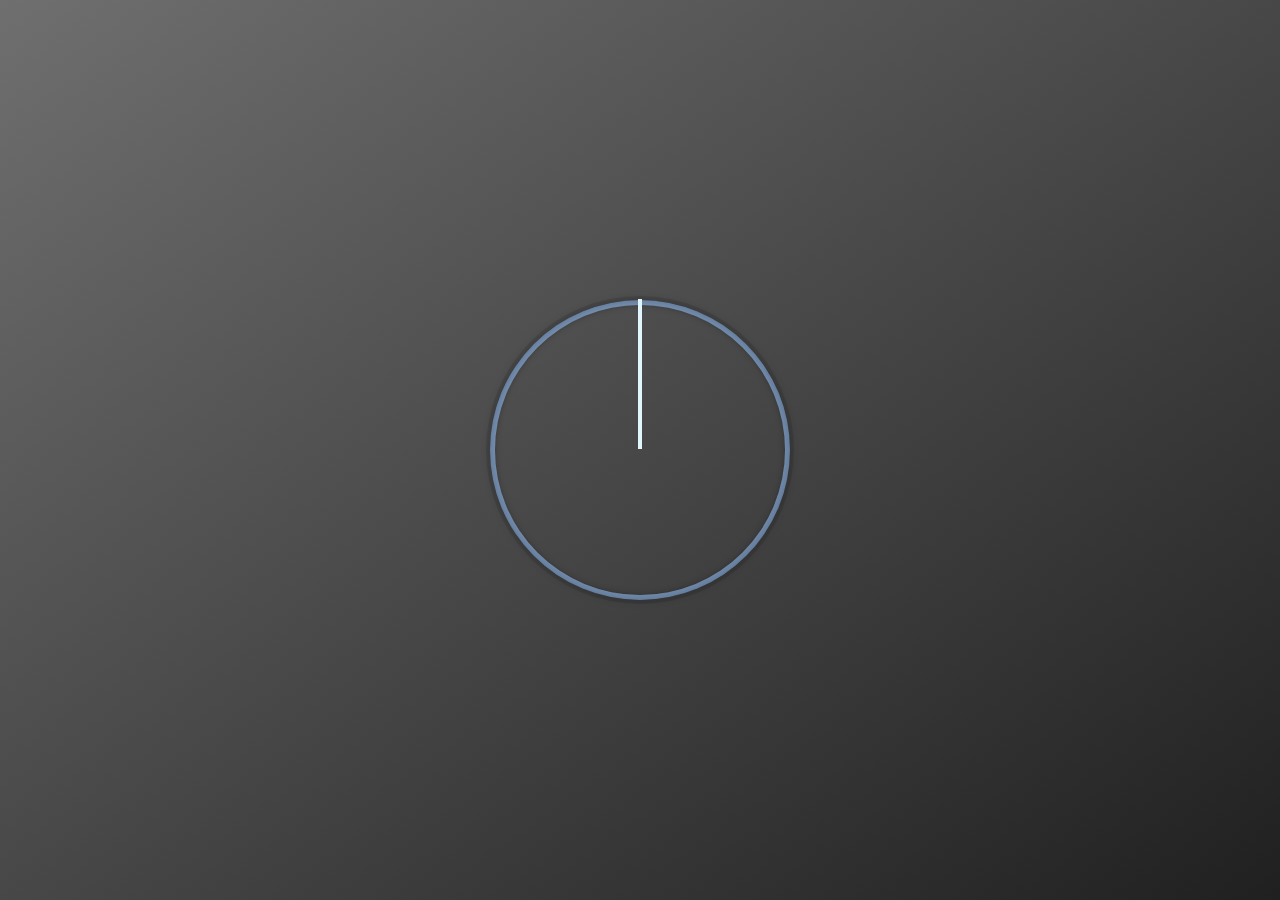
<file: day2_Clock/index.html>
<!DOCTYPE html>
<html lang="en">
<head>
  <meta charset="UTF-8">
  <title>JS + CSS Clock</title>
  <link rel="icon" href="https://fav.farm/🔥" />
  <link rel="stylesheet" href="styles.css">
</head>
<body>


    <div class="clock">
      <div class="clock-face">
        <div class="hand hour-hand" id="hour"></div>
        <div class="hand min-hand" id="min"></div>
        <div class="hand second-hand" id="second"></div>
      </div>
    </div>

  <script>

    const secondHand = document.querySelector('.second-hand');
    const minuteHand = document.querySelector('.min-hand');
    const hourHand = document.querySelector('.hour-hand');

    function setDate() {
      const now = new Date();
      const seconds = now.getSeconds();
      const secondsDegrees = (seconds*6)+200;
      secondHand.style.transform = `rotate(${secondsDegrees}deg)`;

      const minutes = now.getMinutes();
      const minutesDegrees = (minutes*6)+90;
      minuteHand.style.transform = `rotate(${minutesDegrees}deg)`;

      const hours = now.getHours();
      const hoursDegrees = ((hours%12)*6)+90;
      hourHand.style.transform = `rotate(${hoursDegrees}deg)`;

      if(seconds === 0) {
        secondHand.style.transition = 'none'
      }
      console.log(hours);
    }

    setInterval(setDate, 1000);

  </script>
</body>
</html>
</file>
<file: day2_Clock/styles.css>
html {
  background-image: linear-gradient(to right bottom, rgb(111, 111, 111), rgb(32, 32, 32));
  background-size: cover;
  font-family: 'helvetica neue';
  text-align: center;
  font-size: 10px;
}

body {
  margin: 0;
  font-size: 2rem;
  display: flex;
  flex: 1;
  min-height: 100vh;
  align-items: center;
}

.clock {
  height: 30rem;
  width: 30rem;
  border-radius: 50%;
  border-color: rgb(255, 255, 255);
  margin: 50px auto;
  position: relative;
  box-shadow: 
        0 0 0 4px rgba(0,0,0,0.1),
        inset 0 0 0 5px #97c3f893,
        inset 0 0 10px black,
        0 0 10px rgba(0,0,0,0.2);
}

.clock-face {
  position: relative;
  width: 100%;
  height: 100%;
  transform: translateY(-3px);
}

.hand {
  width: 50%;
  height: 4px;
  background: black;
  position: absolute;
  top: 50%;
  transform-origin: 100%;
  transform: rotate(90deg);
  transition: all 0.05s;
  transition-timing-function: cubic-bezier(0.175, 0.885, 0.32, 1.275);
}

#hour {
  background: rgb(25, 182, 249);
}

#min {
  background: rgb(126, 212, 249);
}

#second {
  background: rgb(226, 246, 254);
}  
  /* html {
    background-image: linear-gradient(to right bottom, rgb(111, 111, 111), rgb(32, 32, 32));
    background-size: cover;
    font-family: 'helvetica neue';
    text-align: center;
    font-size: 10px;
  }

  body {
    margin: 0;
    font-size: 2rem;
  }

  body {
    margin: 0;
    font-size: 2rem;
    display: flex;
    flex: 1;
    min-height: 100vh;
    align-items: center;
  }

  .clock {
    width: 30rem;
    height: 30rem;
    border: 20px solid white;
    border-radius: 50%;
    margin: 50px auto;
    position: relative;
    padding: 2rem;
    box-shadow:
      0 0 0 4px rgba(0,0,0,0.1),
      inset 0 0 0 3px #EFEFEF,
      inset 0 0 10px black,
      0 0 10px rgba(0,0,0,0.2);
  }

  .clock-face {
    position: relative;
    width: 100%;
    height: 100%;
    transform: translateY(-3px);
  }

  .hand {
    width: 50%;
    height: 6px;
    background: black;
    position: absolute;
    top: 50%;
  } */
</file>
